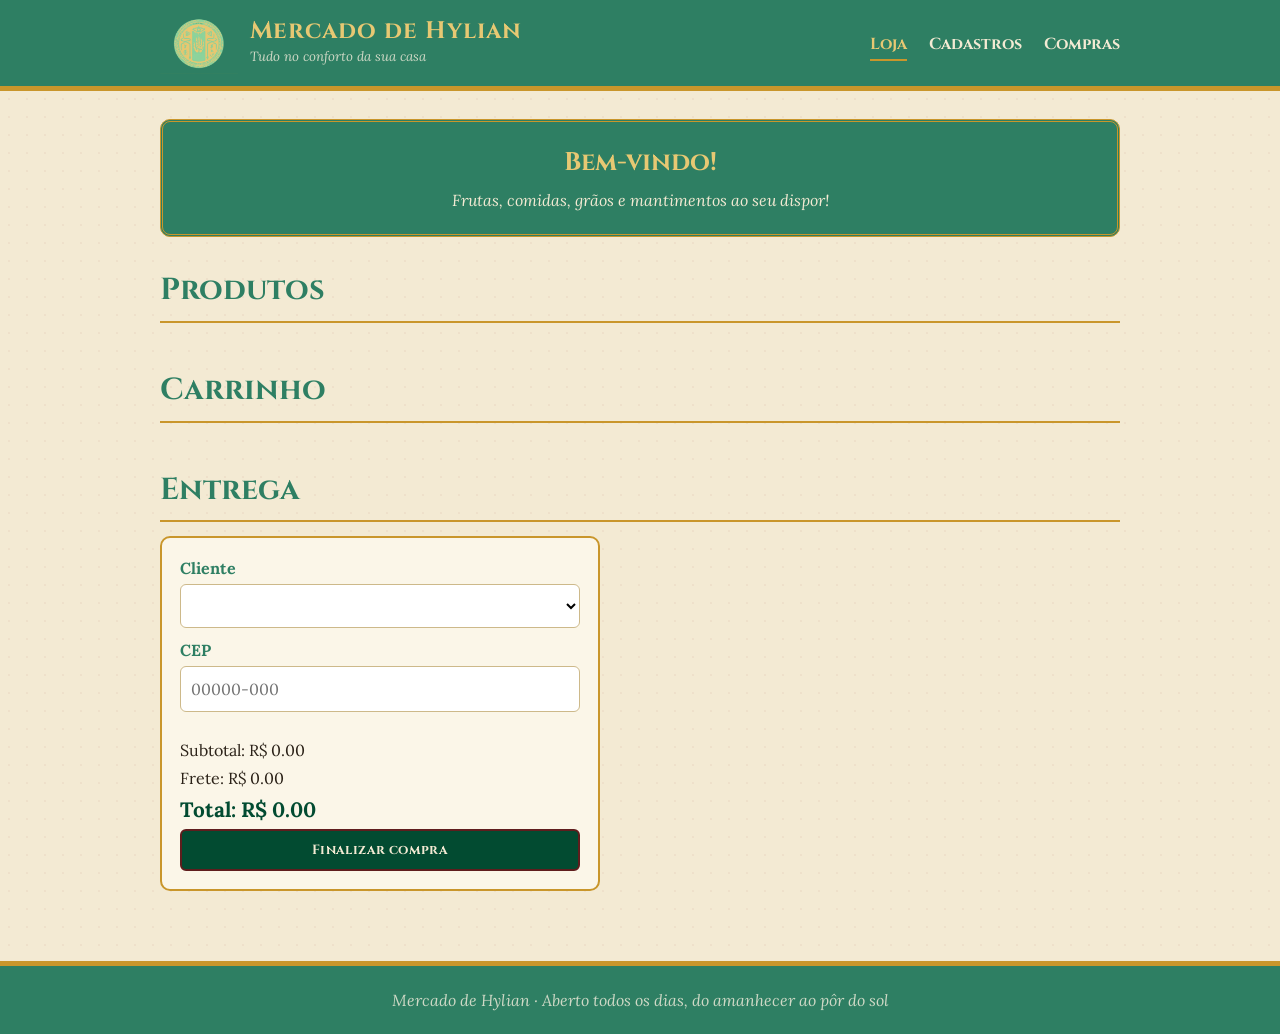
<file: index.html>
<!doctype html>
<html lang="pt-BR">
  <head>
    <meta charset="UTF-8" />
    <meta name="viewport" content="width=device-width, initial-scale=1" />
    <title>Mercado de Hylian - Loja</title>
    <link rel="icon" href="logo.png" />
    <link rel="preconnect" href="https://fonts.googleapis.com" />
    <link
      href="https://fonts.googleapis.com/css2?family=Cinzel:wght@600;700&family=Lora:ital@0;1&display=swap"
      rel="stylesheet"
    />
    <link rel="stylesheet" href="style.css" />
  </head>
  <body>
    <header class="topo">
      <div class="topo-conteudo">
        <a class="marca" href="index.html">
          <img src="logo.png" alt="Logo do Mercado de Hylian" />
          <span
            ><strong>Mercado de Hylian</strong
            ><small>Tudo no conforto da sua casa</small></span
          >
        </a>
        <nav>
          <a href="index.html" class="ativo">Loja</a>
          <a href="cadastros.html">Cadastros</a>
          <a href="compras.html">Compras</a>
        </nav>
      </div>
    </header>
    <main>
      <div class="faixa">
        <h2>Bem-vindo!</h2>
        <p>Frutas, comidas, grãos e mantimentos ao seu dispor!</p>
      </div>

      <h1>Produtos</h1>
      <div id="produtos"></div>

      <h1>Carrinho</h1>
      <table id="carrinho"></table>

      <h1>Entrega</h1>
      <form onsubmit="return false;">
        <label>Cliente</label>
        <select id="cliente"></select>
        <label>CEP</label>
        <input id="cep" maxlength="9" placeholder="00000-000" />
        <p id="endereco"></p>
        <div class="resumo">
          <p>Subtotal: R$ <span id="subtotal">0.00</span></p>
          <p>Frete: R$ <span id="frete">0.00</span></p>
          <p class="total">
            <b>Total: R$ <span id="total">0.00</span></b>
          </p>
        </div>
        <button onclick="finalizar()">Finalizar compra</button>
      </form>
    </main>
    <footer class="rodape">
      Mercado de Hylian · Aberto todos os dias, do amanhecer ao pôr do sol
    </footer>

    <script>
      let produtos = [];
      let carrinho = {}; // { idProduto: quantidade }
      let frete = 0;

      // um ícone para cada tipo de produto (só enfeite)
      const icones = {
        arroz: "🍚",
        feij: "🍲",
        leite: "🥛",
        café: "☕",
        cafe: "☕",
        banana: "🍌",
        açaí: "🍇",
        acai: "🍇",
        maçã: "🍎",
        maca: "🍎",
        pão: "🍞",
        carne: "🥩",
        peixe: "🐟",
        ovo: "🥚",
        queijo: "🧀",
        tomate: "🍅",
        cenoura: "🥕",
        milho: "🌽",
      };
      function icone(nome) {
        nome = nome.toLowerCase();
        for (const k in icones) if (nome.includes(k)) return icones[k];
        return "🛒";
      }

      // carrega produtos
      fetch("produtos.php")
        .then((r) => r.json())
        .then((lista) => {
          produtos = lista;
          mostrarProdutos();
        });

      // desenha os cartões; o estoque mostrado já desconta o que está no carrinho
      function mostrarProdutos() {
        document.getElementById("produtos").innerHTML = produtos
          .map((p) => {
            const restante = p.estoque - (carrinho[p.id] || 0);
            return `
    <div class="produto">
      <div class="icone">${icone(p.nome)}</div>
      <h3>${p.nome}</h3>
      <div class="preco">R$ ${p.preco}</div>
      <small>${restante > 0 ? "Disponível: " + restante : "Esgotado"}</small>
      <button onclick="adicionar(${p.id})" ${restante <= 0 ? "disabled" : ""}>
        ${restante > 0 ? "Adicionar" : "Sem estoque"}
      </button>
    </div>`;
          })
          .join("");
      }

      fetch("clientes.php")
        .then((r) => r.json())
        .then((lista) => {
          document.getElementById("cliente").innerHTML = lista
            .map(
              (c) =>
                `<option value="${c.id}" data-cep="${c.cep}">${c.nome}</option>`,
            )
            .join("");
          usarCepDoCliente();
        });

      // não deixa passar do estoque
      function adicionar(id) {
        const p = produtos.find((x) => x.id == id);
        const noCarrinho = carrinho[id] || 0;
        if (noCarrinho + 1 > p.estoque) {
          alert(
            "Só temos " +
              p.estoque +
              " unidade(s) de " +
              p.nome +
              " em estoque.",
          );
          return;
        }
        carrinho[id] = noCarrinho + 1;
        desenhar();
      }

      function diminuir(id) {
        carrinho[id]--;
        if (carrinho[id] <= 0) delete carrinho[id];
        desenhar();
      }
      function remover(id) {
        delete carrinho[id];
        desenhar();
      }

      function desenhar() {
        let subtotal = 0;
        let html =
          "<tr><th>Produto</th><th>Qtd</th><th>Total</th><th></th></tr>";
        for (const id in carrinho) {
          const p = produtos.find((x) => x.id == id);
          const total = p.preco * carrinho[id];
          subtotal += total;
          html += `<tr><td>${p.nome}</td>
             <td><button onclick="diminuir(${id})">−</button> ${carrinho[id]}
                 <button onclick="adicionar(${id})" ${carrinho[id] >= p.estoque ? "disabled" : ""}>+</button></td>
             <td>R$ ${total.toFixed(2)}</td>
             <td><button onclick="remover(${id})">X</button></td></tr>`;
        }
        document.getElementById("carrinho").innerHTML = html;

        if (subtotal >= 200) frete = 0; // frete grátis
        document.getElementById("subtotal").textContent = subtotal.toFixed(2);
        document.getElementById("frete").textContent = frete.toFixed(2);
        document.getElementById("total").textContent = (
          subtotal + frete
        ).toFixed(2);
        mostrarProdutos();
      }

      // busca de CEP no ViaCEP e cálculo do frete
      function buscarCep() {
        const cep = document.getElementById("cep").value.replace(/\D/g, "");
        if (cep.length != 8) return;

        fetch(`https://viacep.com.br/ws/${cep}/json/`)
          .then((r) => r.json())
          .then((d) => {
            if (d.erro) {
              document.getElementById("endereco").textContent =
                "CEP não encontrado";
              return;
            }
            document.getElementById("endereco").textContent =
              `${d.logradouro}, ${d.bairro} - ${d.localidade}/${d.uf}`;
            frete = d.uf == "PA" ? 10 : 30; // Pará R$ 10, outros estados R$ 30
            desenhar();
          });
      }

      function usarCepDoCliente() {
        const op = document.getElementById("cliente").selectedOptions[0];
        if (op) {
          document.getElementById("cep").value = op.dataset.cep;
          buscarCep();
        }
      }

      document.getElementById("cep").addEventListener("input", buscarCep);
      document
        .getElementById("cliente")
        .addEventListener("change", usarCepDoCliente);

      function finalizar() {
        const itens = Object.keys(carrinho).map((id) => ({
          id: id,
          qtd: carrinho[id],
        }));
        if (itens.length == 0) return alert("O carrinho está vazio.");

        // confere o estoque antes de enviar
        for (const item of itens) {
          const p = produtos.find((x) => x.id == item.id);
          if (item.qtd > p.estoque)
            return alert("Estoque insuficiente de " + p.nome + ".");
        }
        if (
          frete == 0 &&
          Number(document.getElementById("subtotal").textContent) < 200
        )
          return alert("Informe um CEP válido para calcular o frete.");

        fetch("compras.php", {
          method: "POST",
          body: JSON.stringify({
            cliente_id: document.getElementById("cliente").value,
            cep: document.getElementById("cep").value,
            itens: itens,
          }),
        })
          .then((r) => r.json())
          .then((r) => {
            if (r.erro) return alert(r.erro); // ex.: alguém comprou antes
            alert("Compra #" + r.compra + " finalizada! Total: R$ " + r.total);
            location.href = "compras.html";
          });
      }
    </script>
  </body>
</html>
</file>
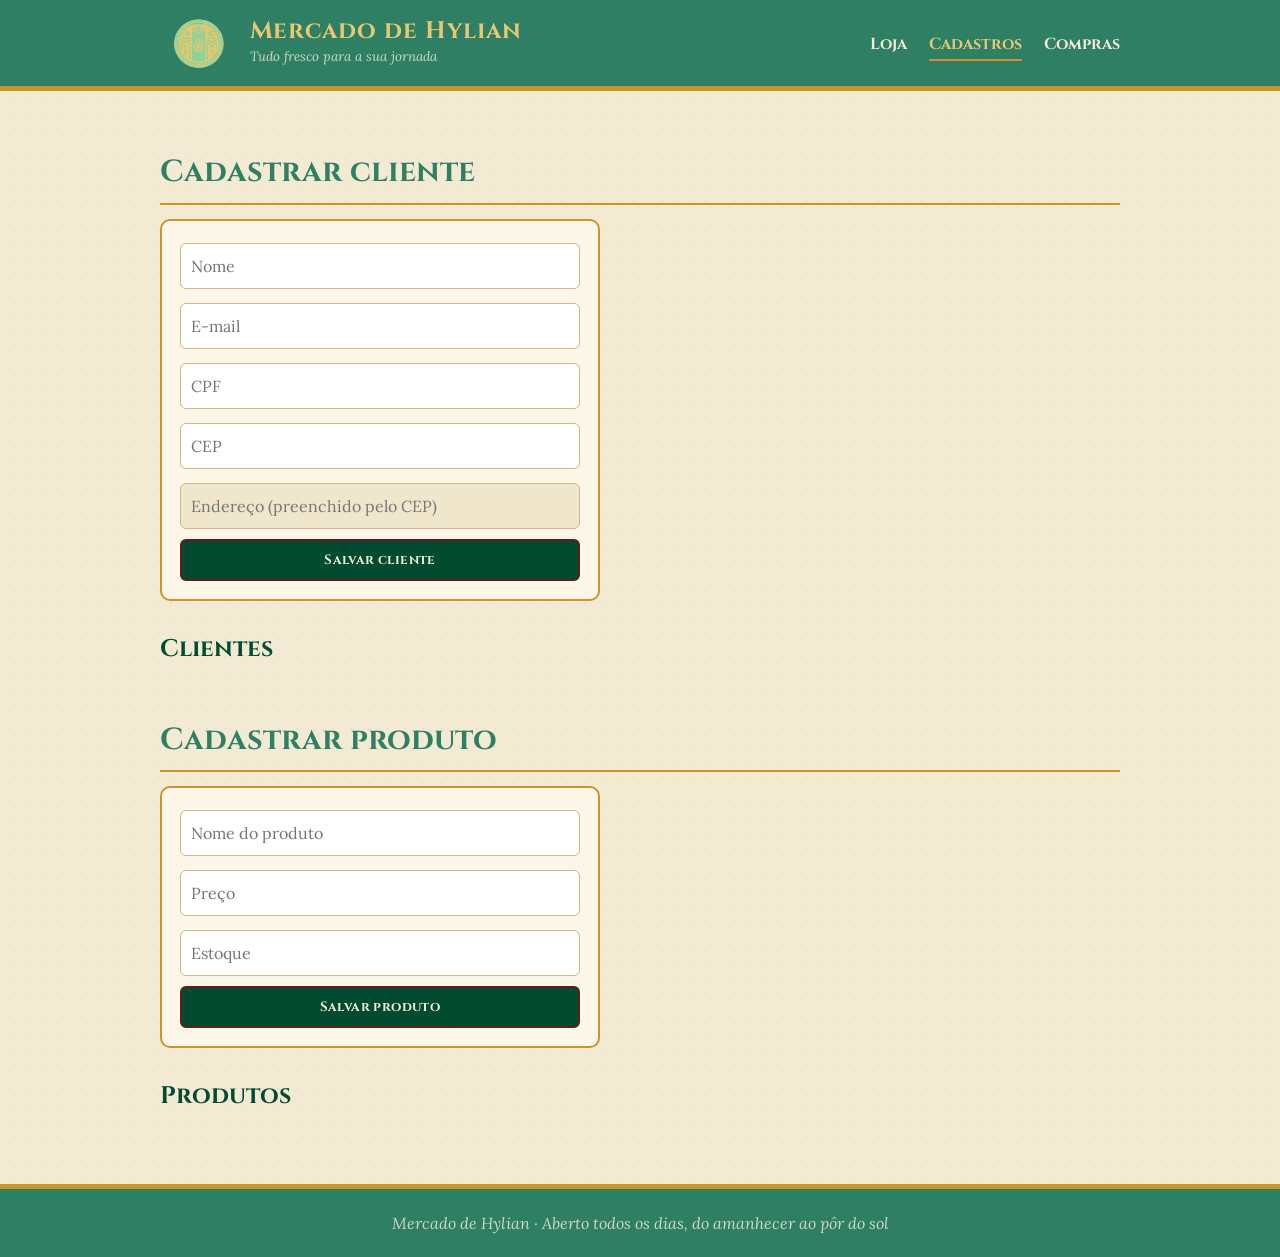
<file: cadastros.html>
<!doctype html>
<html lang="pt-BR">
  <head>
    <meta charset="UTF-8" />
    <meta name="viewport" content="width=device-width, initial-scale=1" />
    <title>Mercado de Hylian - Cadastros</title>
    <link rel="icon" href="logo.png" />
    <link rel="preconnect" href="https://fonts.googleapis.com" />
    <link
      href="https://fonts.googleapis.com/css2?family=Cinzel:wght@600;700&family=Lora:ital@0;1&display=swap"
      rel="stylesheet"
    />
    <link rel="stylesheet" href="style.css" />
  </head>
  <body>
    <header class="topo">
      <div class="topo-conteudo">
        <a class="marca" href="index.html">
          <img src="logo.png" alt="Logo do Mercado de Hylian" />
          <span
            ><strong>Mercado de Hylian</strong
            ><small>Tudo fresco para a sua jornada</small></span
          >
        </a>
        <nav>
          <a href="index.html">Loja</a>
          <a href="cadastros.html" class="ativo">Cadastros</a>
          <a href="compras.html">Compras</a>
        </nav>
      </div>
    </header>
    <main>
      <h1>Cadastrar cliente</h1>
      <form id="formCliente">
        <input name="nome" placeholder="Nome" required />
        <input name="email" type="email" placeholder="E-mail" required />
        <input name="cpf" placeholder="CPF" required />
        <input name="cep" id="cep" placeholder="CEP" maxlength="9" required />
        <input
          name="endereco"
          id="endereco"
          placeholder="Endereço (preenchido pelo CEP)"
          readonly
        />
        <button>Salvar cliente</button>
      </form>

      <h2>Clientes</h2>
      <table id="listaClientes"></table>

      <h1>Cadastrar produto</h1>
      <form id="formProduto">
        <input name="nome" placeholder="Nome do produto" required />
        <input
          name="preco"
          type="number"
          step="0.01"
          min="0.01"
          placeholder="Preço"
          required
        />
        <input
          name="estoque"
          type="number"
          min="0"
          placeholder="Estoque"
          required
        />
        <button>Salvar produto</button>
      </form>

      <h2>Produtos</h2>
      <table id="listaProdutos"></table>
    </main>
    <footer class="rodape">
      Mercado de Hylian · Aberto todos os dias, do amanhecer ao pôr do sol
    </footer>

    <script>
      // preenche o endereço pelo CEP (ViaCEP)
      document.getElementById("cep").addEventListener("input", function () {
        const cep = this.value.replace(/\D/g, "");
        if (cep.length != 8) return;
        fetch(`https://viacep.com.br/ws/${cep}/json/`)
          .then((r) => r.json())
          .then((d) => {
            document.getElementById("endereco").value = d.erro
              ? "CEP não encontrado"
              : `${d.logradouro}, ${d.bairro} - ${d.localidade}/${d.uf}`;
          });
      });

      // envia os formulários para o PHP
      function enviar(formId, url, aoTerminar) {
        document
          .getElementById(formId)
          .addEventListener("submit", function (e) {
            e.preventDefault();
            fetch(url, { method: "POST", body: new FormData(this) }).then(
              () => {
                this.reset();
                aoTerminar();
              },
            );
          });
      }

      function listarClientes() {
        fetch("clientes.php")
          .then((r) => r.json())
          .then((lista) => {
            document.getElementById("listaClientes").innerHTML =
              "<tr><th>Nome</th><th>E-mail</th><th>CEP</th></tr>" +
              lista
                .map(
                  (c) =>
                    `<tr><td>${c.nome}</td><td>${c.email}</td><td>${c.cep}</td></tr>`,
                )
                .join("");
          });
      }

      function listarProdutos() {
        fetch("produtos.php")
          .then((r) => r.json())
          .then((lista) => {
            document.getElementById("listaProdutos").innerHTML =
              "<tr><th>Produto</th><th>Preço</th><th>Estoque</th></tr>" +
              lista
                .map(
                  (p) =>
                    `<tr><td>${p.nome}</td><td>R$ ${p.preco}</td><td>${p.estoque}</td></tr>`,
                )
                .join("");
          });
      }

      enviar("formCliente", "clientes.php", listarClientes);
      enviar("formProduto", "produtos.php", listarProdutos);
      listarClientes();
      listarProdutos();
    </script>
  </body>
</html>
</file>
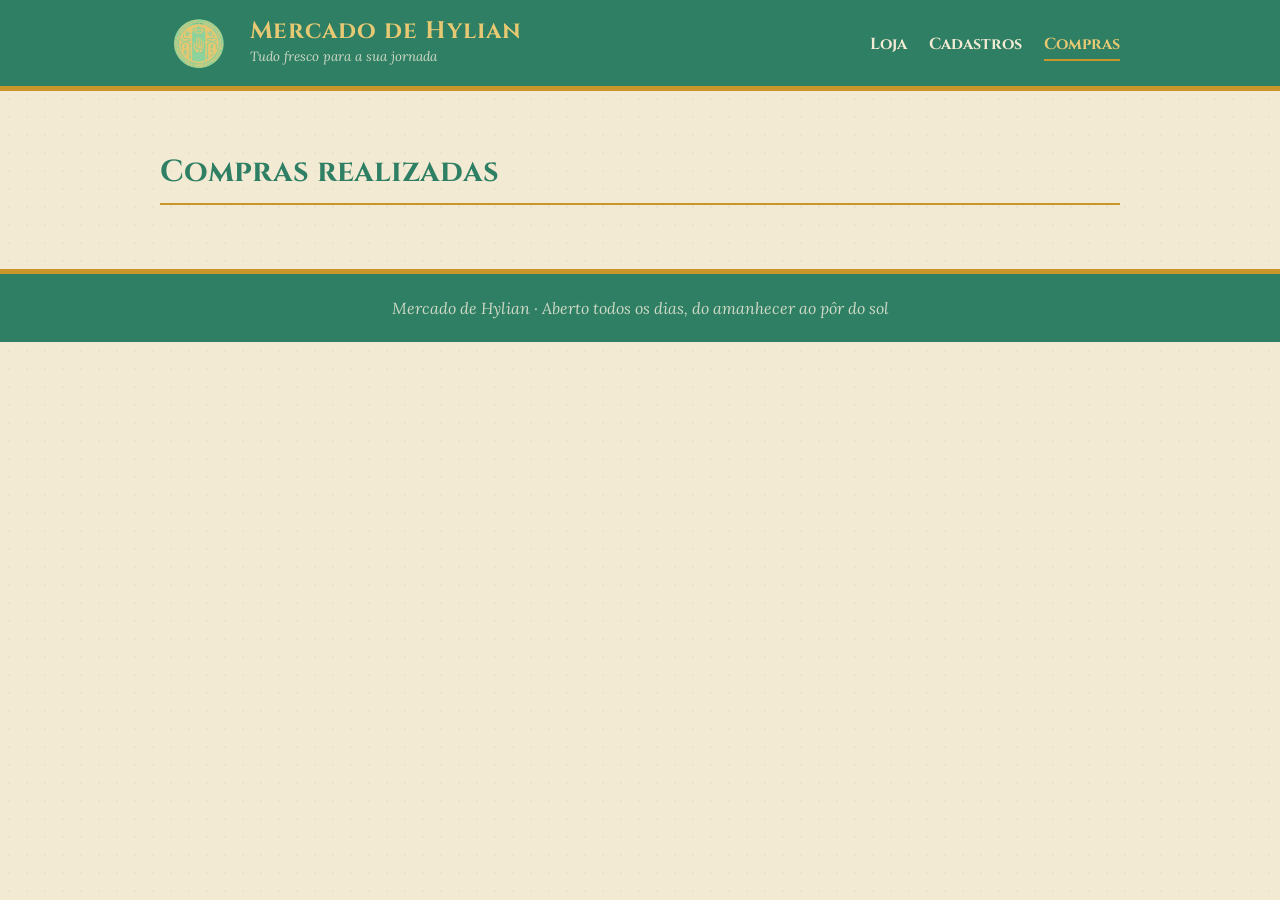
<file: compras.html>
<!doctype html>
<html lang="pt-BR">
  <head>
    <meta charset="UTF-8" />
    <meta name="viewport" content="width=device-width, initial-scale=1" />
    <title>Mercado de Hylian - Compras</title>
    <link rel="icon" href="logo.png" />
    <link rel="preconnect" href="https://fonts.googleapis.com" />
    <link
      href="https://fonts.googleapis.com/css2?family=Cinzel:wght@600;700&family=Lora:ital@0;1&display=swap"
      rel="stylesheet"
    />
    <link rel="stylesheet" href="style.css" />
  </head>
  <body>
    <header class="topo">
      <div class="topo-conteudo">
        <a class="marca" href="index.html">
          <img src="logo.png" alt="Logo do Mercado de Hylian" />
          <span
            ><strong>Mercado de Hylian</strong
            ><small>Tudo fresco para a sua jornada</small></span
          >
        </a>
        <nav>
          <a href="index.html">Loja</a>
          <a href="cadastros.html">Cadastros</a>
          <a href="compras.html" class="ativo">Compras</a>
        </nav>
      </div>
    </header>
    <main>
      <h1>Compras realizadas</h1>
      <table id="lista"></table>
    </main>
    <footer class="rodape">
      Mercado de Hylian · Aberto todos os dias, do amanhecer ao pôr do sol
    </footer>

    <script>
      fetch("compras.php")
        .then((r) => r.json())
        .then((lista) => {
          document.getElementById("lista").innerHTML =
            "<tr><th>Nº</th><th>Cliente</th><th>Data</th><th>Subtotal</th><th>Frete</th><th>Total</th></tr>" +
            lista
              .map(
                (c) => `<tr><td>${c.id}</td><td>${c.nome}</td><td>${c.data}</td>
      <td>R$ ${c.subtotal}</td><td>R$ ${c.frete}</td><td>R$ ${c.total}</td></tr>`,
              )
              .join("");
        });
    </script>
  </body>
</html>
</file>
<file: style.css>
:root {
  --verde: #2e7f63;
  --verde-claro: #2f5a40;
  --ouro: #c9962b;
  --ouro-claro: #e7c873;
  --vinho: #024b31;
  --pergaminho: #f3ead3;
  --papel: #fbf6e8;
  --tinta: #2b2218;
}
* {
  box-sizing: border-box;
}

body {
  margin: 0;
  font-family: "Lora", Georgia, serif;
  color: var(--tinta);
  background: var(--pergaminho);
  background-image: radial-gradient(
    rgba(139, 46, 46, 0.05) 1px,
    transparent 1px
  );
  background-size: 18px 18px;
  line-height: 1.5;
}
h1,
h2,
h3,
.marca {
  font-family: "Cinzel", Georgia, serif;
}

/* ---------- topo ---------- */
.topo {
  background: var(--verde);
  border-bottom: 5px solid var(--ouro);
}
.topo-conteudo {
  max-width: 1000px;
  margin: 0 auto;
  padding: 12px 20px;
  display: flex;
  flex-wrap: wrap;
  align-items: center;
  justify-content: space-between;
  gap: 10px;
}
.marca {
  display: flex;
  align-items: center;
  gap: 12px;
  text-decoration: none;
}
.marca img {
  height: 62px;
}
.marca strong {
  display: block;
  color: var(--ouro-claro);
  font-size: 1.5rem;
  letter-spacing: 0.04em;
  line-height: 1.1;
}
.marca small {
  color: #cfd9c6;
  font-family: "Lora", serif;
  font-style: italic;
}
nav a {
  color: var(--pergaminho);
  text-decoration: none;
  font-family: "Cinzel", serif;
  font-weight: 700;
  margin-left: 18px;
  padding: 4px 0;
  border-bottom: 2px solid transparent;
}
nav a:hover,
nav a.ativo {
  border-color: var(--ouro);
  color: var(--ouro-claro);
}

/* ---------- conteúdo ---------- */
main {
  max-width: 1000px;
  margin: 0 auto;
  padding: 28px 20px 50px;
}
h1 {
  color: var(--verde);
  font-size: 1.9rem;
  margin: 30px 0 14px;
  padding-bottom: 8px;
  border-bottom: 2px solid var(--ouro);
}
h2 {
  color: var(--vinho);
  margin-top: 30px;
}
.faixa {
  background: var(--verde);
  color: var(--pergaminho);
  text-align: center;
  border: 3px double var(--ouro);
  border-radius: 10px;
  padding: 22px 16px;
}
.faixa h2 {
  color: var(--ouro-claro);
  margin: 0 0 6px;
  font-size: 1.6rem;
}
.faixa p {
  margin: 0;
  font-style: italic;
}

/* ---------- produtos ---------- */
#produtos {
  display: grid;
  grid-template-columns: repeat(auto-fill, minmax(200px, 1fr));
  gap: 16px;
}
.produto {
  background: var(--papel);
  border: 2px solid var(--ouro);
  border-radius: 10px;
  padding: 16px;
  text-align: center;
  box-shadow: 0 3px 0 var(--ouro);
  display: flex;
  flex-direction: column;
  gap: 6px;
}
.produto .icone {
  font-size: 2.6rem;
  line-height: 1;
}
.produto h3 {
  margin: 0;
  font-size: 1.05rem;
  color: var(--verde);
}
.produto .preco {
  font-size: 1.3rem;
  font-weight: 700;
  color: var(--vinho);
}
.produto small {
  color: #7a6a55;
}

/* ---------- formulários e botões ---------- */
form {
  background: var(--papel);
  border: 2px solid var(--ouro);
  border-radius: 10px;
  padding: 18px;
  max-width: 440px;
  margin-bottom: 20px;
}
label {
  font-weight: 700;
  color: var(--verde);
}
input,
select {
  width: 100%;
  padding: 10px;
  margin: 4px 0 10px;
  font: inherit;
  border: 1.5px solid #cdb98a;
  border-radius: 6px;
  background: #fff;
}
input:focus,
select:focus,
button:focus-visible {
  outline: 3px solid var(--ouro-claro);
  outline-offset: 1px;
}
input[readonly] {
  background: #efe6cc;
}
button {
  font-family: "Cinzel", serif;
  font-weight: 700;
  letter-spacing: 0.03em;
  background: var(--vinho);
  color: var(--pergaminho);
  border: 2px solid #5f1d1d;
  padding: 10px 18px;
  border-radius: 6px;
  cursor: pointer;
}
button:hover {
  background: #a03737;
}
form button {
  width: 100%;
}
.produto button {
  width: 100%;
}

/* ---------- tabelas ---------- */
table {
  width: 100%;
  border-collapse: collapse;
  background: var(--papel);
  border: 2px solid var(--ouro);
}
th {
  background: var(--verde);
  color: var(--ouro-claro);
  font-family: "Cinzel", serif;
}
th,
td {
  padding: 10px;
  text-align: left;
  border-bottom: 1px solid #e0d2a8;
}
.resumo p {
  margin: 4px 0;
}
.total {
  font-size: 1.3rem;
  color: var(--vinho);
}
.rodape {
  text-align: center;
  padding: 22px;
  background: var(--verde);
  color: #cfd9c6;
  border-top: 5px solid var(--ouro);
  font-style: italic;
}
</file>
